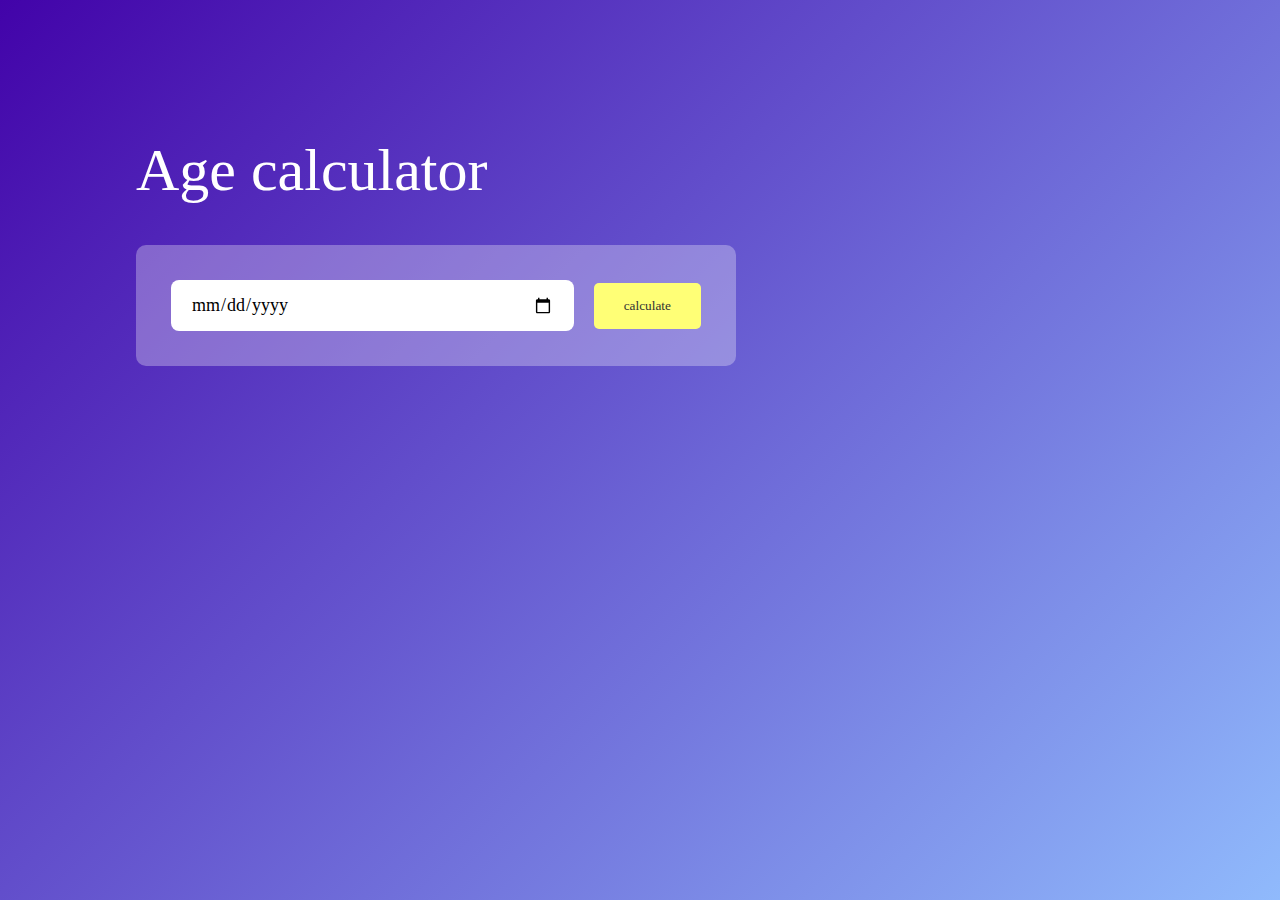
<file: Age_Calculator/index.html>
<!DOCTYPE html>
<html lang="en">
<head>
    <meta charset="UTF-8">
    <meta name="viewport" content="width=device-width, initial-scale=1.0">
    <title>Document</title>
    <link rel="stylesheet" href="./style.css">
</head>
<body>
    



    <div id="main">
        <div class="contianer">
            <div class="calculator">
                <h1>Age calculator</h1>
                <div class="inpt-box">
                    <input type="date" id="date" >
                    <button onclick="calculateAge()">calculate</button>
                </div>
                <div id="result">
                    
                </div>
            </div>
        </div>
    </div>




    <script src="https://ajax.googleapis.com/ajax/libs/jquery/3.6.4/jquery.min.js"></script>
    <script src="./script.js"></script>
</body>
</html>
</file>
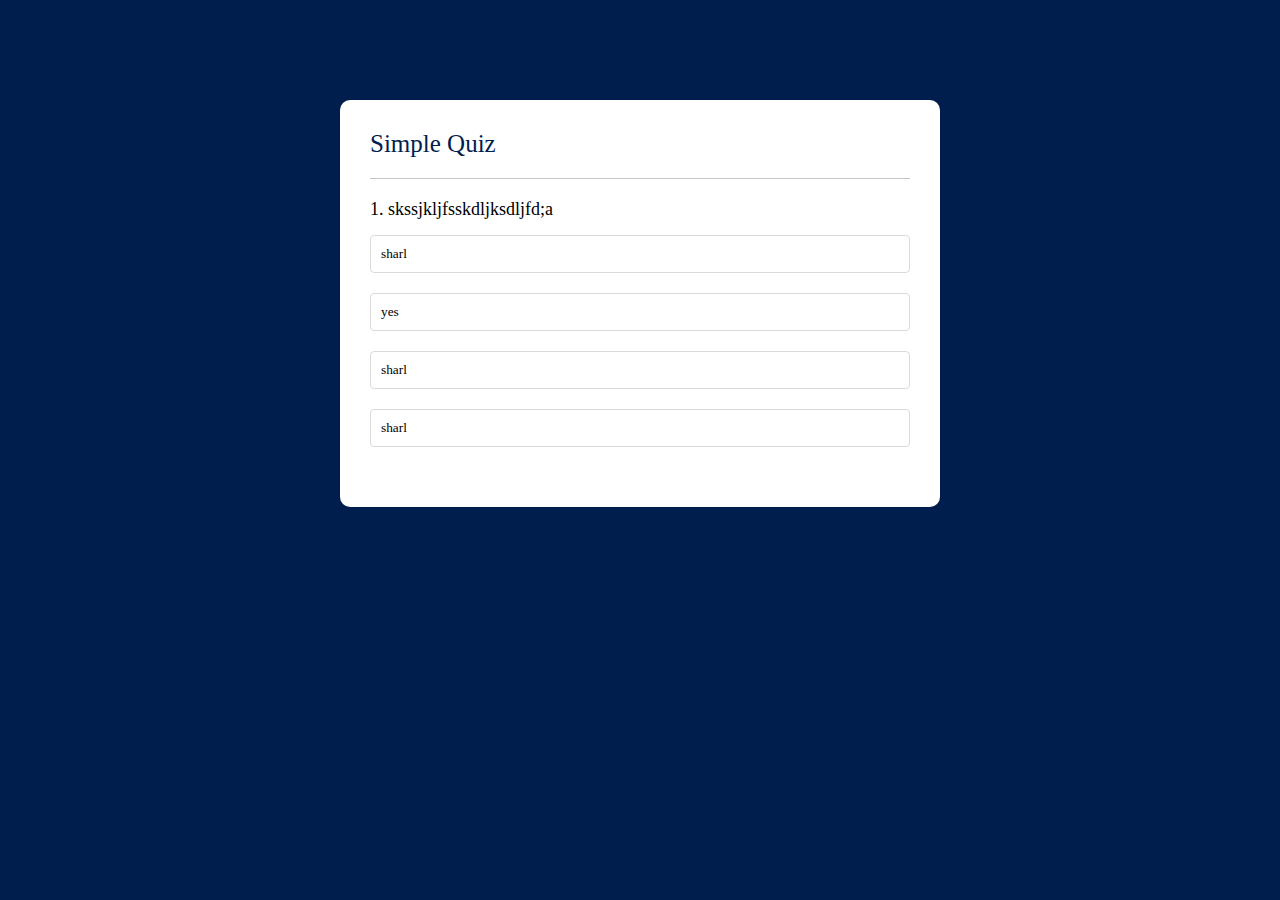
<file: Quiz_App/index.html>
<!DOCTYPE html>
<html lang="en">
<head>
    <meta charset="UTF-8">
    <meta name="viewport" content="width=device-width, initial-scale=1.0">
    <title>Document</title>
    <link rel="stylesheet" href="./style.css">
</head>
<body>
    

<div id="main">
    <div class="app">
        <h1>Simple Quiz</h1>
        <div class="quiz">
            <h2 id="question">question goes here</h2>
            <div id="ansbtn">
                <!-- <button class="btn">answers1</button>
               <button class="btn">answers2</button>
              <button class="btn">answers3</button>
              <button class="btn">answers4</button> -->
            </div>
            
            <button id="next-btn">Next</button>
        </div>
    </div>
</div>







<script src="https://ajax.googleapis.com/ajax/libs/jquery/3.6.4/jquery.min.js"></script>
    <script src="./script.js"></script>
</body>
</html>
</file>
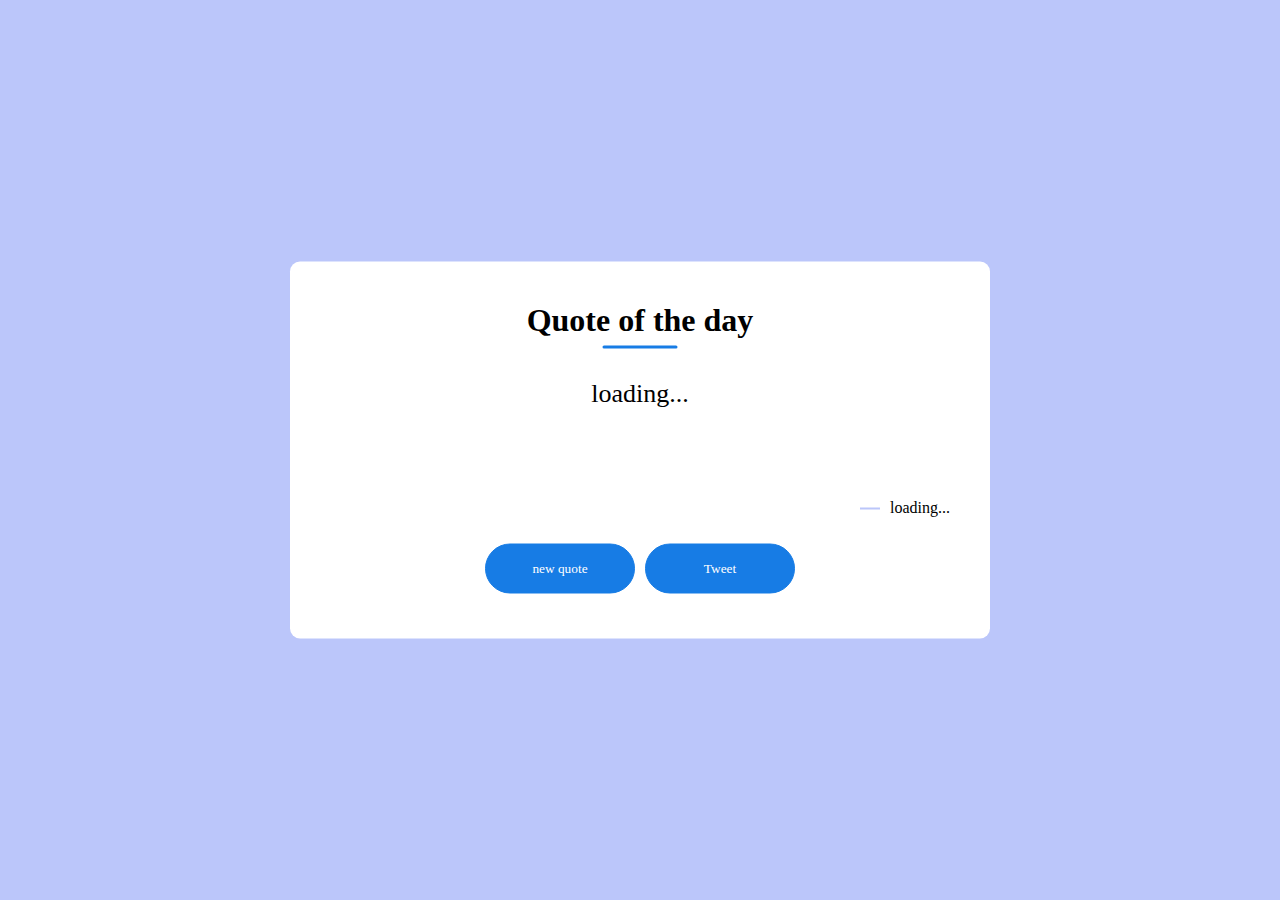
<file: Quote_Generator/index.html>
<!DOCTYPE html>
<html lang="en">
<head>
    <meta charset="UTF-8">
    <meta name="viewport" content="width=device-width, initial-scale=1.0">
    <title>Document</title>
    <link rel="stylesheet" href="./style.css">
</head>
<body>
    


     <div id="main">

        <div class="quote-box">
            <h2>Quote of the day</h2>
            <blockquote id="quote">loading...</blockquote>
            <span id="author">loading...</span>
            <div>
                <button onclick="getQuote(api_url)">new quote</button>
                <button onclick="tweet()">Tweet</button>
            </div>
        </div>
     </div>




    <script src="./script.js"></script>

</body>
</html>
</file>
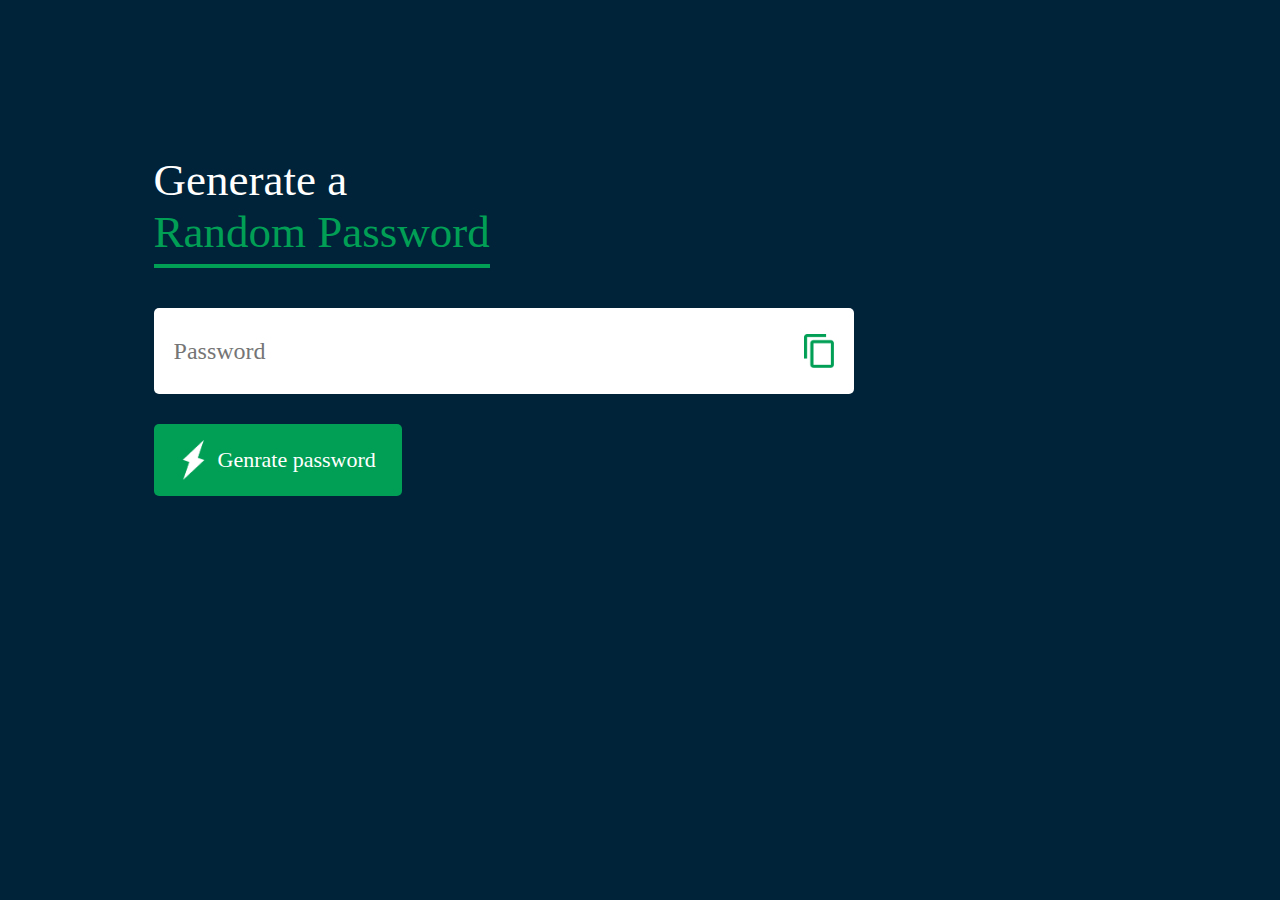
<file: Random_password_generator/index.html>
<!DOCTYPE html>
<html lang="en">
<head>
    <meta charset="UTF-8">
    <meta name="viewport" content="width=device-width, initial-scale=1.0">
    <title>Document</title>
    <link rel="stylesheet" href="./style.css">
</head>
<body>
    <div id="main">
      <div class="container">
        <h1> Generate a <br> <span> Random Password </span></h1>
        <div class="display">
         <input type="text" id="password" placeholder="Password">
         <img src="./images/copy.png" alt="" onclick="copyPassword()">
      </div>
        <button onclick="randomPasswordGenrator()"><img src="./images/generate.png" alt=""> Genrate password</button>
       </div>
    </div>


    <script src="https://ajax.googleapis.com/ajax/libs/jquery/3.6.4/jquery.min.js"></script>
    <script src="./script.js"></script>
</body>
</html>
</file>
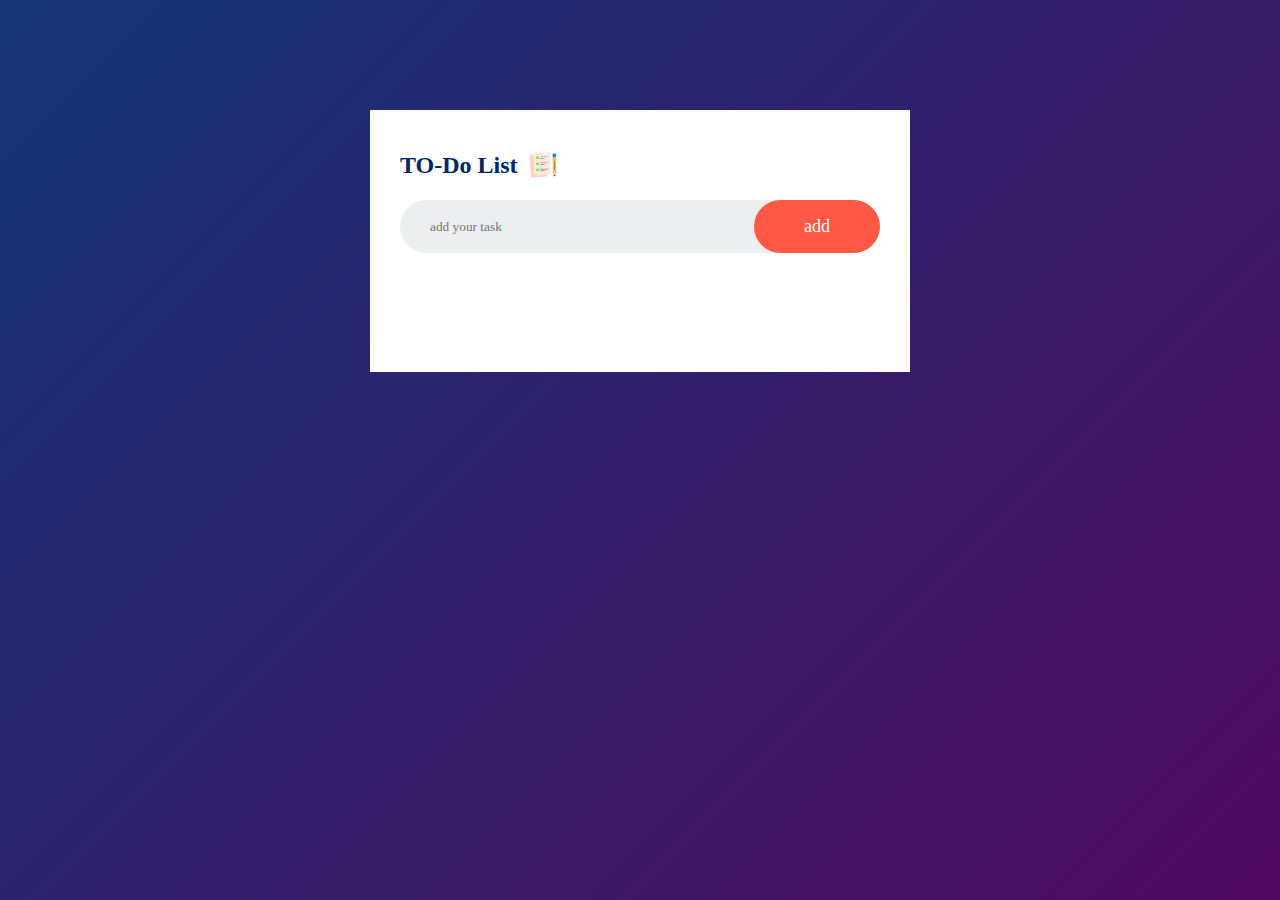
<file: todo-list/index.html>
<!DOCTYPE html>
<html lang="en">
<head>
    <meta charset="UTF-8">
    <meta name="viewport" content="width=device-width, initial-scale=1.0">
    <title>Document</title>
    <link rel="stylesheet" href="./style.css">
</head>
<body>
   
    

 <div id="main">

    <div class="container">
        <div class="todo-app">
            <h2>TO-Do List <img src="./images/icon.png" alt=""></h2>
            <div class="row">
                <input type="text" id="inpt-box" placeholder="add your task">
                <button onclick="addtask()">add</button>
            </div>
            <ul id="list-container">
                <!-- <li class="checked">task 1</li>
                <li>task 2</li>
                <li>task 3</li> -->
            </ul>
        </div>
    </div>

 </div>




 <script src="https://ajax.googleapis.com/ajax/libs/jquery/3.6.4/jquery.min.js"></script>
    <script src="./script.js"></script>
</body>
</html>
</file>
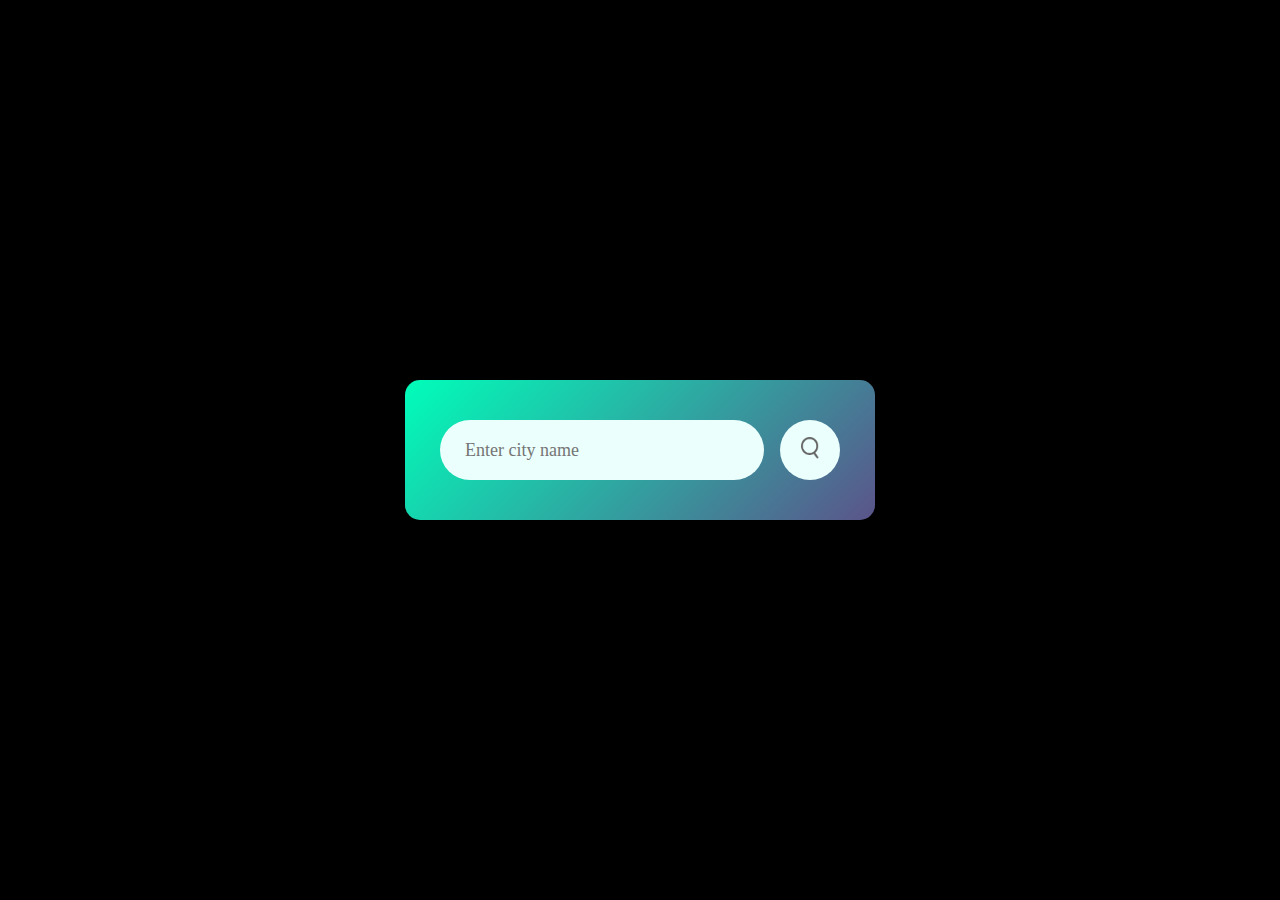
<file: WeatherApp/index.html>
<!DOCTYPE html>
<html lang="en">
<head>
    <meta charset="UTF-8">
    <meta name="viewport" content="width=device-width, initial-scale=1.0">
    <title>Document</title>
    <link rel="stylesheet" href="./style.css">
</head>
<body>
    
    <div id="main">
        <div class="card">
            <div class="search">
                <input  type="text" placeholder="Enter city name" spellcheck="false">
                <button><img src="./images/search.png" alt=""></button>
            </div>
            <div class="err">
                <p>Invalid city name</p>
            </div>
            <div class="weather">
                <img src="./images/rain.png" alt="" class="weather-icon">
                <h1 class="temp">22°c</h1>
                <h2 class="city">NewYork</h2>
                <div class="details">
                    <div class="col">
                        <img src="./images/humidity.png" alt="">
                        <div>
                            <p class="wind">15 km/h</p>
                            <p>wind speed</p>
                    </div>
                    </div>
                    <div class="col">
                        <img src="./images/wind.png" alt="">
                        <div>
                            <p class="humidity">50%</p>
                            <p>Humidity</p>
                    </div>
                    </div>
                </div>

            </div>
        </div>
    </div>



    <script src="https://ajax.googleapis.com/ajax/libs/jquery/3.6.4/jquery.min.js"></script>
    <script src="./script.js"></script>
</body>
</html>
</file>
<file: Age_Calculator/style.css>
*{
margin: 0%;
padding: 0%;
box-sizing: border-box;
font-family: gilroy;
font-weight: 100;
}
html,body{
height: 100%;
width: 100%;
}
#main{
    height: 100vh;
width:100%;
}
.contianer{
    width: 100%;
    min-height: 100vh;
    background:linear-gradient(135deg,#4203a9,#90bafc) ;
    color: #fff;
    padding: 10px;
}
.calculator{
    width: 100%;
    max-width: 600px;
    margin-left: 10%;
    margin-top: 10%;
}
.calculator h1{
    font-size: 60px;

}
.inpt-box{
    margin: 40px 0;
    padding: 35px;
    border-radius: 10px;
    background:rgba(255, 255, 255, 0.3);
    display: flex;
    align-items: center;
}
.inpt-box input{
    flex: 1;
    margin-right: 20px;
    padding: 14px 20px;
    border: 0;
    outline: 0;
    font-size: 18px;
    border-radius:8px ;
    position: relative;
}
.inpt-box button{
    background: #ffff76;
    border: 0;
    outline: 0;
    padding: 15px 30px ;
    border-radius: 5px;
    font-weight: 100;
    color: #333;
    cursor: pointer;

}
.inpt-box input::-webkit-calendar-picker-idicator{
    top: 0;
    left: 0;
    right: 0;
    bottom: 0;
    width: auto;
    position: absolute;
    background-position: calc(100% - 10px);
    background-size: 30px;
    cursor: pointer;
    height: auto;
}
</file>
<file: Quiz_App/style.css>
*{
margin: 0%;
padding: 0%;
box-sizing: border-box;
font-family: gilroy;
font-weight: 100;
}
html,body{
height: 100%;
width: 100%;
}
    #main{
            padding-top: 100px;
        height: 100vh;
    width:100%;
    background-color:#001e4d;
    }
.app{
    background-color: #fff;
    width: 90%;
    max-width: 600px;
    margin: 0px auto 0;
    border-radius: 10px;
    padding: 30px;
}
.app h1{
    font-size: 25px;
    color: #001e4d;
    border-bottom: 1px solid #aaaa;
    padding-bottom: 20px;

}
.quiz{
    padding: 20px 0;

}
.quiz h2{
    font-size: 18px;
    margin-bottom: 5px;

}
.btn{
    background-color: #fff;
    font-weight:500;
    width: 100%;
    border: 1px solid #dadada;
    padding: 10px;
    margin: 10px 0;
    text-align: left;
    border-radius: 4px;
    cursor: pointer;
    transition: all ease .3S;
}
.btn:disabled{
    cursor: no-drop;
}
#next-btn{
    background-color: #001e4d;
        border: none;
        outline: none;
        padding: 10px 25px;
        border-radius: 10px;
        color: #fff;
        margin: 20px auto 0;
        display: none;

}
.correct{
    background-color: palegreen;
}
.incorrect{
    background-color: palevioletred;
}
</file>
<file: Quote_Generator/style.css>
*{
margin: 0%;
padding: 0%;
box-sizing: border-box;
font-family: gilroy;
}
html,body{
height: 100%;
width: 100%;
}
#main{
    height: 100vh;
     width:100%;
     background: #bbc6fa;

}
.quote-box{
    background: #fff;
    width: 700px;
    position: absolute;
    top: 50%;
    left: 50%;
    transform: translate(-50%,-50%);
    padding: 40px;
    border-radius: 10px;
    text-align: center;
    box-shadow: 0px 10px 20px 0px rgba(0,0,blue,alpha);
}
.quote-box h2{
    position: relative;
    font-size: 32px;
    margin-bottom: 40px;
}
.quote-box h2::after{
    content: '';
    position: absolute;
    width: 75px;
    height: 3px;
    border-radius: 3px;
    background: rgb(23, 124, 229);
    bottom: -10px;
    left: 50%;
    transform:translateX(-50%) ;
}
.quote-box blockquote{
    font-size: 26px;
    min-height: 110px;
}
.quote-box blockquote::before ,.quote-box blockquote::after{
   content: "";

}

.quote-box span{
    display: block;
    margin-top: 10px;
    float: right;
    position: relative;
}
.quote-box span::before{
    content: "";
    width: 20px;
    height: 2px;
    background:#bbc6fa ;
    position: absolute;
    top: 50%;
    left: -30px;
}

.quote-box div{
    width: 100%;
    margin-top: 50px;
    display: flex;
    justify-content: center;
}
.quote-box button{
    background: rgb(23, 124, 229);
    color: #fff;
    border-radius: 25px;
    border: 1px solid rgb(23, 124, 229);
    width: 150px;
    height: 50px;
    display: flex;
    align-items: center;
    justify-content: center;
    margin: 5px;
    cursor: pointer;
}
</file>
<file: Random_password_generator/style.css>
*{
margin: 0%;
padding: 0%;
box-sizing: border-box;
font-family: gilroy;
}
html,body{
height: 100%;
width: 100%;
}
#main{
    height: 100vh;
 width:100%;
 background: #002339;
 color: #fff;
 padding-top: 12%;
 padding-left: 12%;
}
.container{
  width: 90%;
  max-width: 700px;
}
.display{
    width: 100%;
    margin-top: 50px;
    margin-bottom: 30px;
    background: #fff;
    display: flex;
    padding: 26px 20px;
    align-items: center;
    justify-content: space-between;
    border-radius: 5px;
}
.container h1{
    font-weight: 100;
    font-size: 45px;
}
.container h1 span{
    color: #019f55;
    border-bottom: 4px solid #019f55;
    padding-bottom: 7px;
}
.display img{
    width: 30px;
    cursor: pointer;
}
.display input{
  border: 0;
  outline: 0;
  font-size: 24px;
}
button img{
    width: 28px;
    margin-right: 10px;

}
button {
    border: 0;
    outline: 0;
    background: #019f55;
    color: #fff;
    font-size: 22px;
    font-weight: 100;
    display: flex;
    align-items: center;
    justify-content: center;
    padding: 16px 26px ;
    border-radius: 5px;
}
</file>
<file: todo-list/style.css>
*{
margin: 0%;
padding: 0%;
box-sizing: border-box;
font-family: gilroy;
}
html,body{
height: 100%;
width: 100%;
}
#main{
    height: 100vh;
   width:100%;
}

.container{
    width: 100%;
    min-height: 100vh;
    background: linear-gradient(135deg,#153677,#4e085f);
    padding:10px ;
}
.todo-app{
    width: 100%;
    max-width: 540px;
    background-color: #fff;
    margin: 100px auto 28px;
    padding: 40px 30px 70px ;
}
.todo-app h2{
    color: #002765;
    display: flex;
    align-items: center;
    margin-bottom: 20px;

}
.todo-app h2 img{
    width: 30px;
    margin-left: 10px;
}
.row{
    display: flex;
    align-items: center;
    justify-content: space-between;
    background:#edeef0 ;
    border-radius: 30px;
    padding-left: 20px;
    margin-bottom: 25px;

}
input{
    flex: 1;
    border: none;
    outline: none;
    background: transparent;
    padding: 10px;
}
button{
    border: none;
    outline: none;
    padding: 16px 50px;
    background: #ff5945;
    color: #fff;
    cursor: pointer;
    border-radius: 40px;
    font-size: 18px;
}
ul,li{
    list-style: none;
    font-size: 17px;
    padding: 12px 8px 12px 15px;
    user-select: none;
    cursor: pointer;
    position: relative;
}
ul li::before{
    content: "";
    position: absolute;
    height: 25px;
    width: 25px;
    border-radius: 50%;
    background-image: url(./images/unchecked.png);
    background-size: cover;
    background-position: center;
    top: 10px;
    left: -20px;
}
ul .checked{
    color: #555;
    text-decoration: line-through;
}
ul li.checked::before{
   
    background-image: url(./images/checked.png);
   background-size: cover;
   height: 25px;
   width: 25px;
}
ul li span{
    position: absolute;
    right: 0;
    top: 5px;
    width: 40px;
    height: 40px;
    font-size: 30px;
    color: #555;
    line-height: 40px;
    text-align: center;
}

ul li span:hover{
    background-color: #dadada;
    
}
</file>
<file: WeatherApp/style.css>
*{
margin: 0%;
padding: 0%;
box-sizing: border-box;
font-family: gilroy;
}
html,body{
height: 100%;
width: 100%;
}
#main{
    height: 100vh;
    width:100%;
    background-color: #000;
    display: flex;
    align-items: center;
    justify-content: center;
}
.card{
    width: 90%;
    max-width: 470px;
    background: linear-gradient(135deg,#00feba,#5b548a);
    color: #fff;
    padding: 40px 35px;
    text-align: center;
    border-radius: 15px;
    
}
.search{
    width: 100%;
    display: flex;
    align-items: center;
    justify-content: space-between;

}
.err{
    text-align: left;
    margin-left: 10px;
    margin-top: 10px;
    font-size: 14px;
    display: none;
}
.search input{
    border: 0;
    outline: 0;
    background: #ebfffc;
    color: #555;
    padding: 10px 25px;
    height: 60px;
    border-radius: 30px;
    flex: 1;
    font-size: 18px;
    margin-right: 16px;
}
.search button{
    border: 0;
    outline: 0;
    background: #ebfffc;
    color: #555;
    height: 60px;
    width: 60px;
    cursor: pointer;
    border-radius:50%;
}
.search button img{
    width: 18px;

    
}
.weather-icon{
    width: 170px;
    margin-top: 30px;
}
.weather h1{
    font-size: 80px;
    font-weight: 100;
}
.weather h2{
    font-size: 45px;
    margin-top: -10px;
    font-weight: 100;
}
.details{
    display: flex;
    align-items: center;
    justify-content:space-between;

    padding: 0px 30px;
    margin-top: 50px;
  
}
.col{
    display: flex;
    align-items: center;
    text-align: left;

}
.col img{
     width: 40px;
     margin-right: 10px;

}
.humidity, .wind {
    font-size: 28px;
    margin-top: -6px;


}
.weather{
  display:none;
}
</file>
